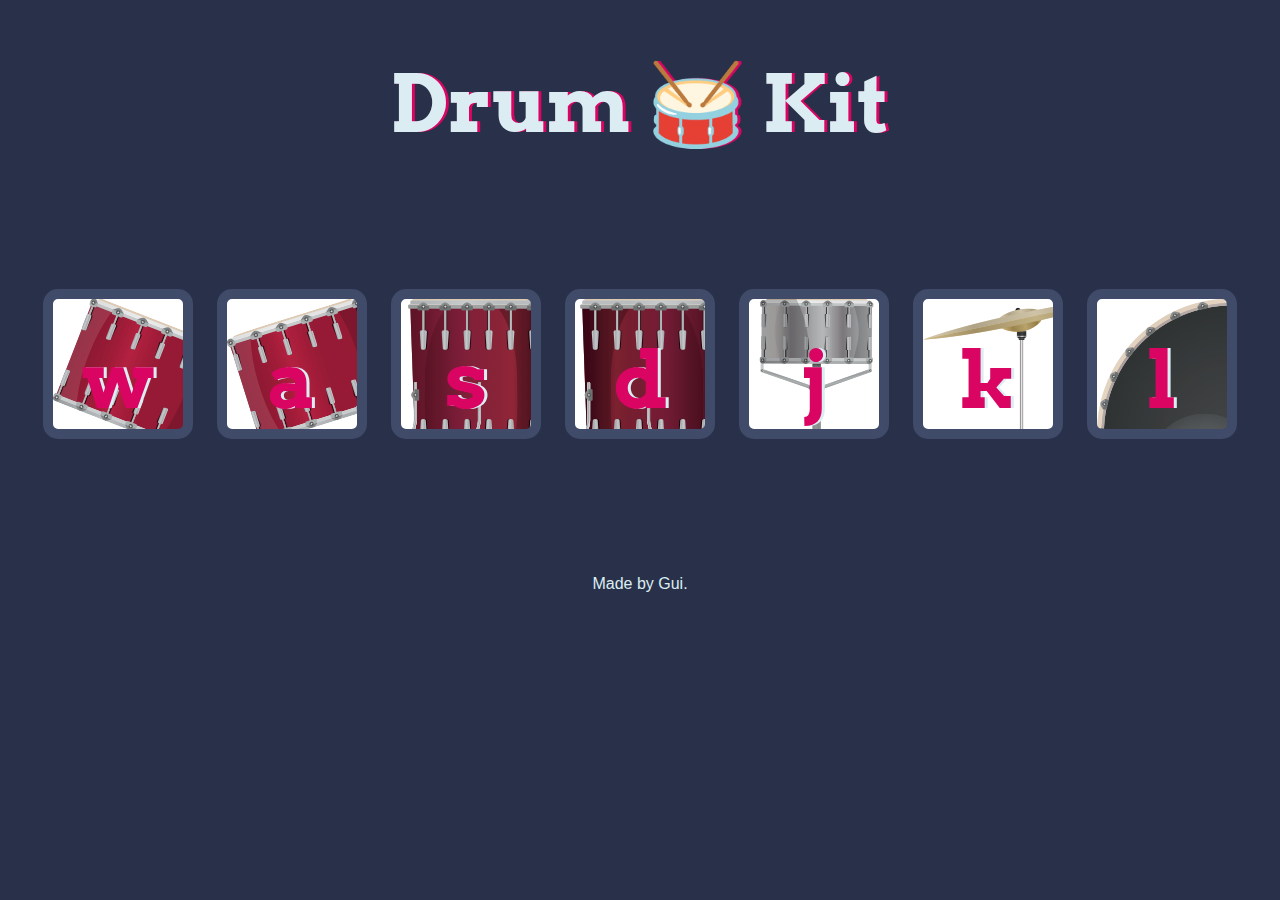
<file: drumkit/index.html>
<!DOCTYPE html>
<html lang="en" dir="ltr">

<head>
  <meta charset="utf-8">
  <title>Drum Kit</title>
  <link rel="stylesheet" href="styles.css">
  <link href="https://fonts.googleapis.com/css?family=Arvo" rel="stylesheet">
</head>

<body>

  <h1 id="title">Drum 🥁 Kit</h1>
  <div class="set">
    <button class="w drum">w</button>
    <button class="a drum">a</button>
    <button class="s drum">s</button>
    <button class="d drum">d</button>
    <button class="j drum">j</button>
    <button class="k drum">k</button>
    <button class="l drum">l</button>
  </div> 
  <script src="index.js" charset="utf-8"></script>
</body>

<footer>
  Made by Gui.
</footer>

</html>
</file>
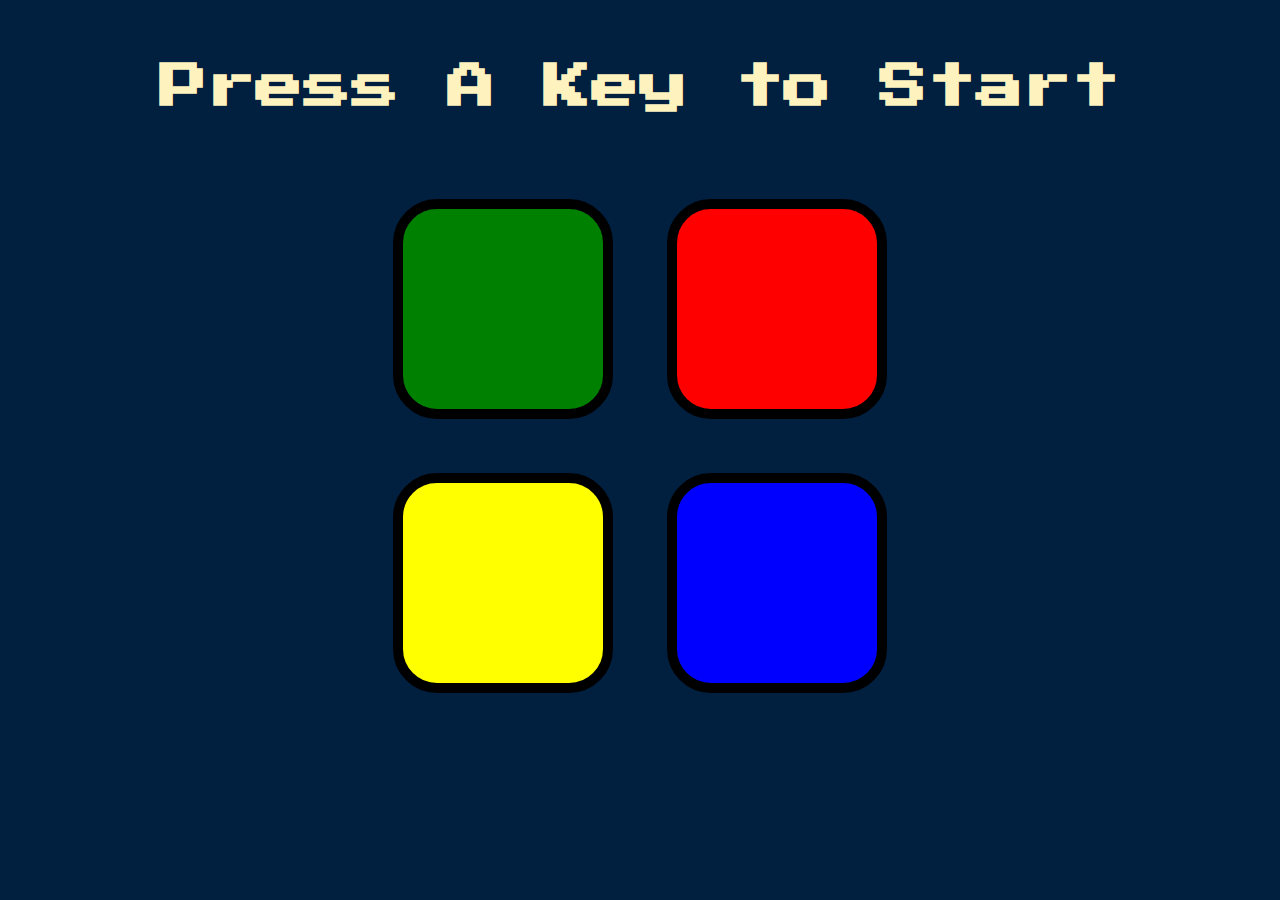
<file: simon_game/index.html>
<!DOCTYPE html>
<html lang="en" dir="ltr">

<head>
  <meta charset="utf-8">
  <title>Simon</title>
  <link rel="stylesheet" href="styles.css">
  <link href="https://fonts.googleapis.com/css?family=Press+Start+2P" rel="stylesheet">
</head>

<body>
  <h1 id="level-title">Press A Key to Start</h1>
  <div class="container">
    <div lass="row">

      <div type="button" id="green" class="btn green">

      </div>

      <div type="button" id="red" class="btn red">

      </div>
    </div>

    <div class="row">

      <div type="button" id="yellow" class="btn yellow">

      </div>
      <div type="button" id="blue" class="btn blue">

      </div>

    </div>

  </div>

  <script src="https://ajax.googleapis.com/ajax/libs/jquery/3.6.3/jquery.min.js"></script>
  <script src="game.js" charset="utf-8"></script>
</body>

</html>
</file>
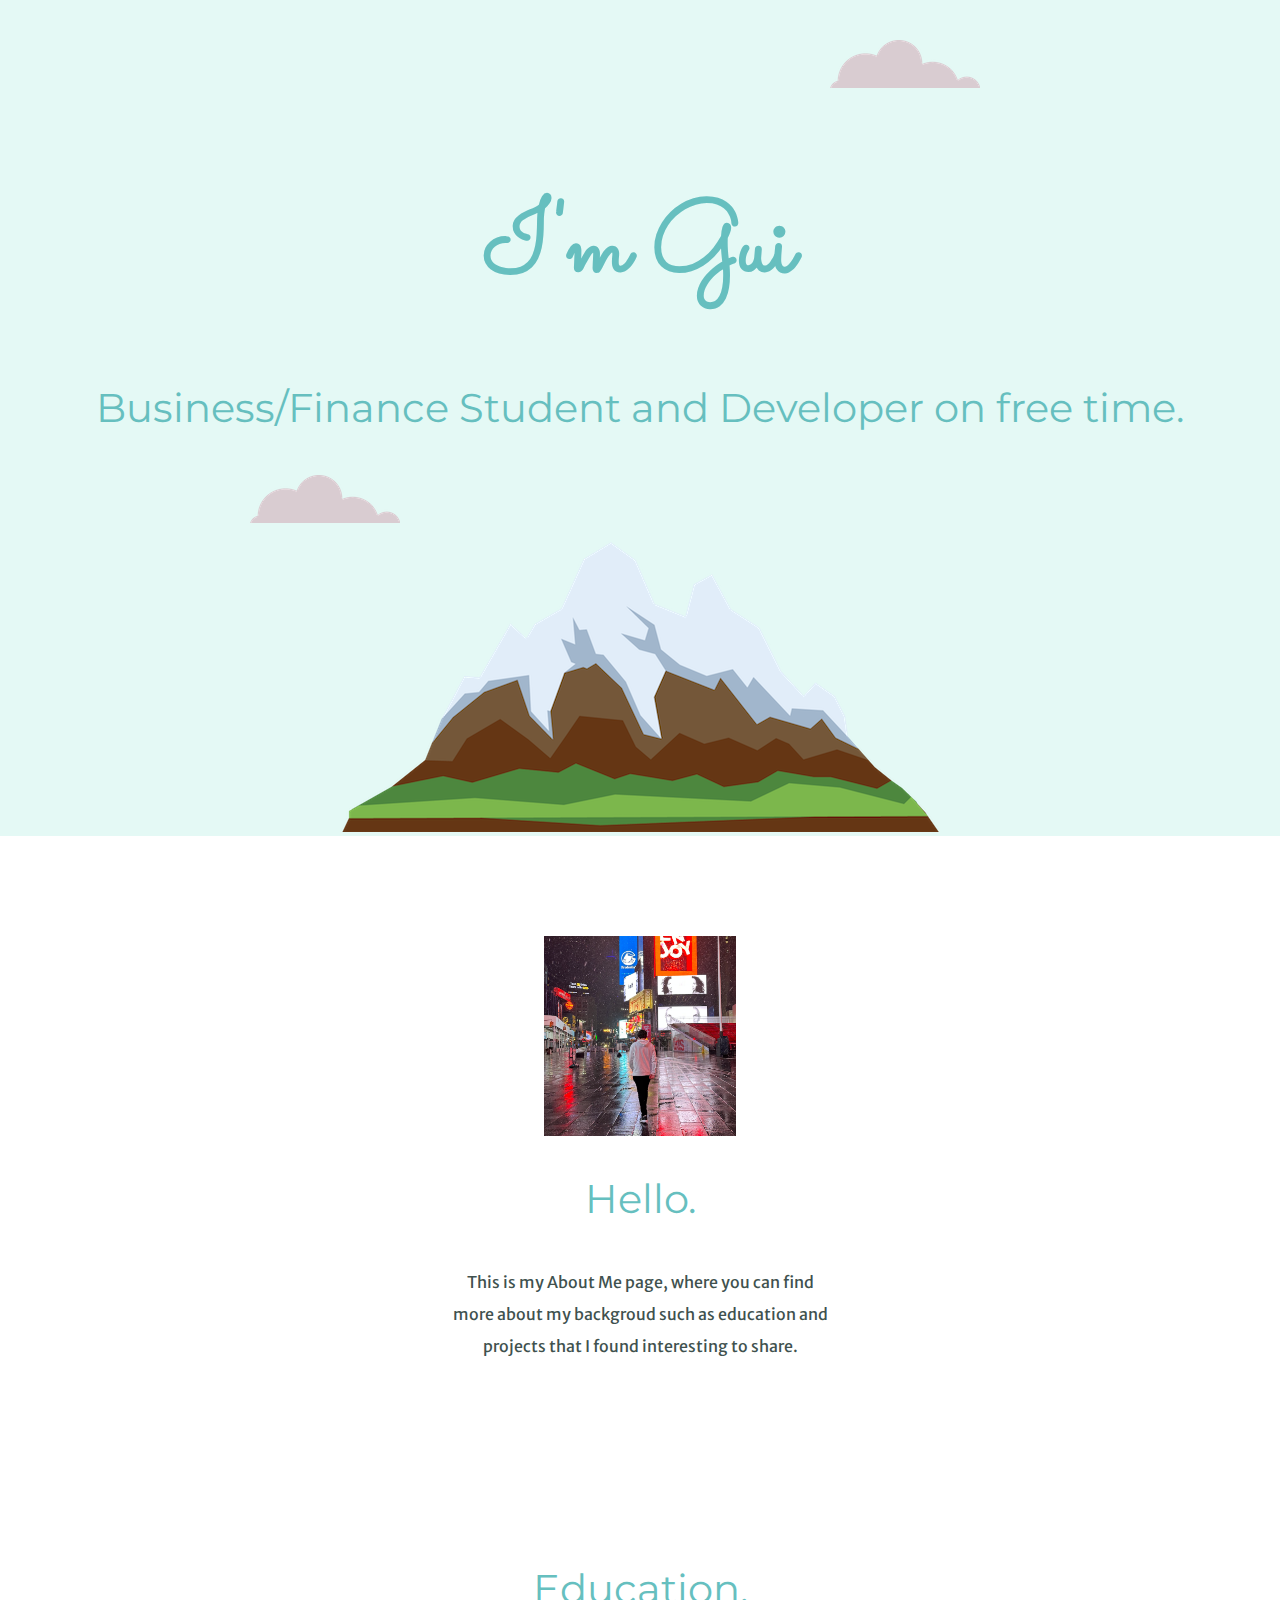
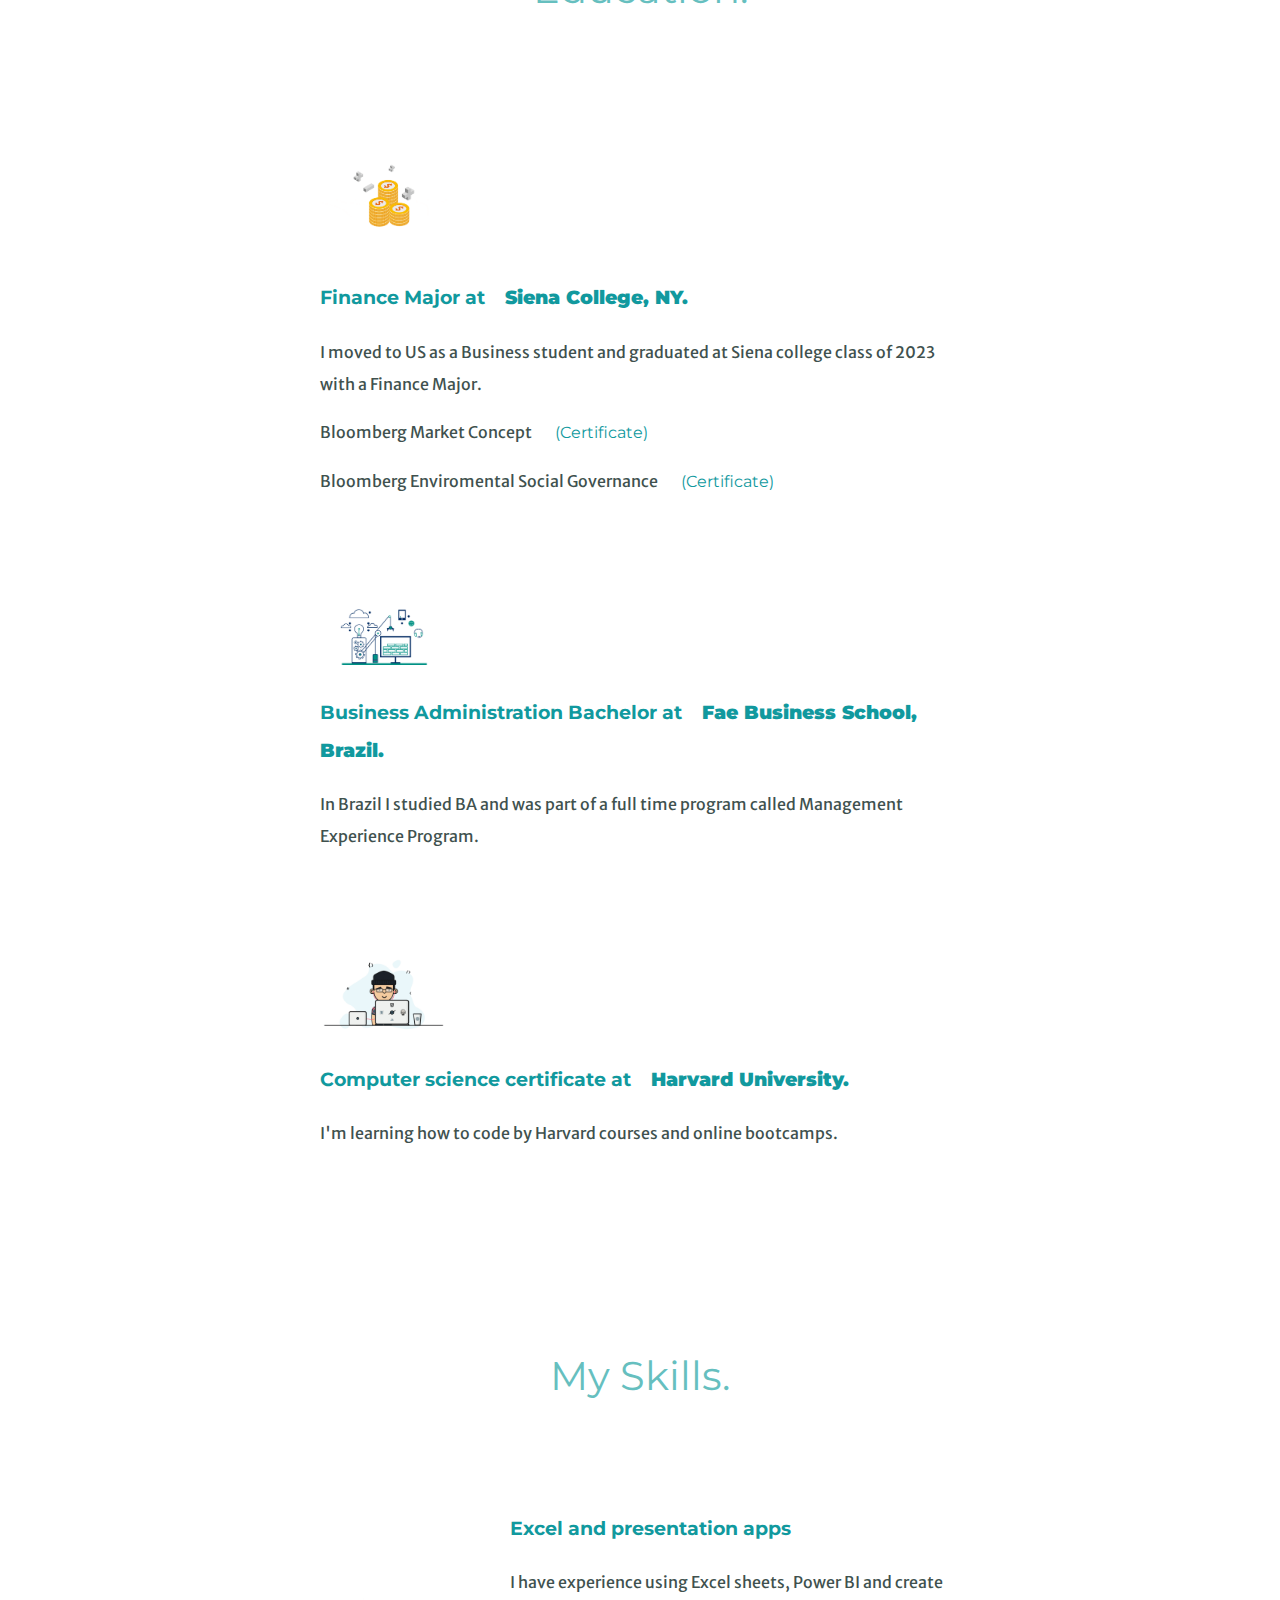
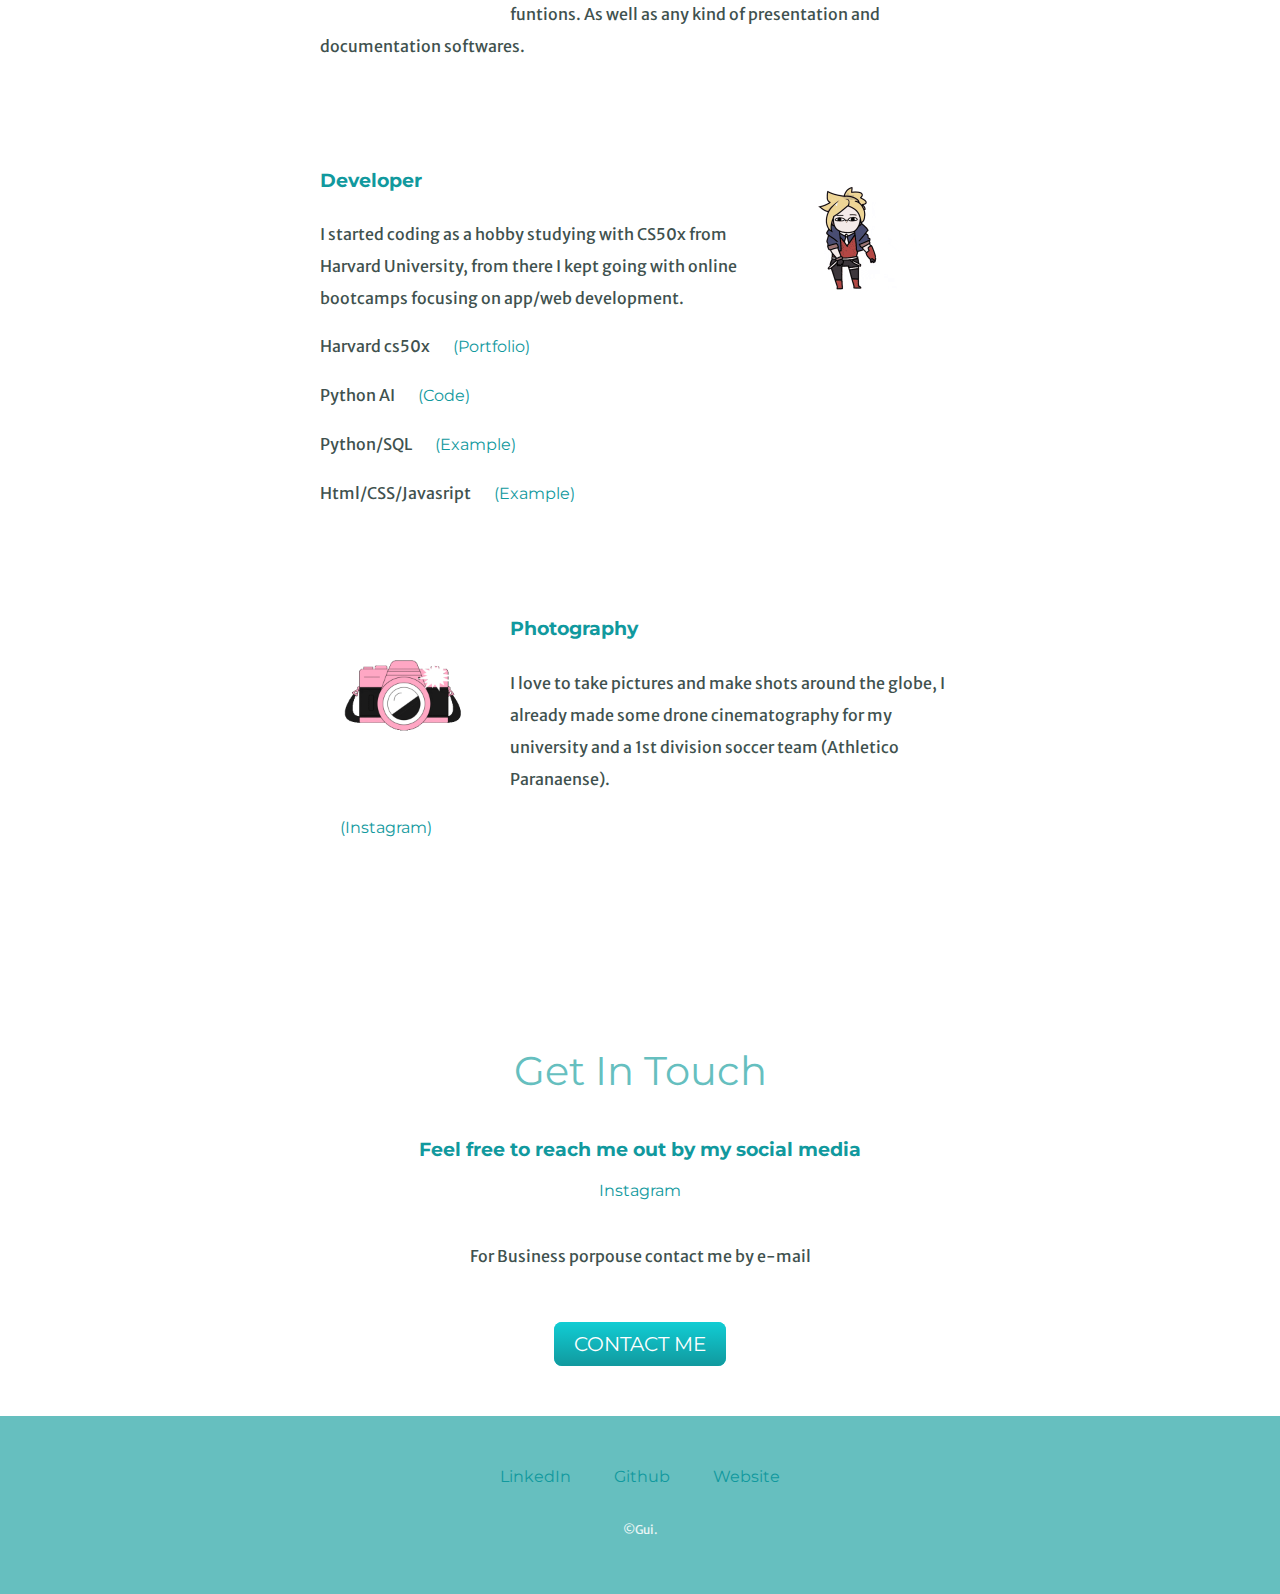
<file: about.html>
<!DOCTYPE html>

<html>
    <head>
        <meta charset="utf-8">
        <title>My name</title>
        <link rel="stylesheet" href="css/style.css">
        <link rel="icon" href="favicon.ico">
        <link rel="preconnect" href="https://fonts.googleapis.com">
        <link rel="preconnect" href="https://fonts.gstatic.com" crossorigin>
        <link href="https://fonts.googleapis.com/css2?family=Merriweather+Sans&family=Montserrat&family=Sacramento&display=swap" rel="stylesheet">
        <script src="https://cdn.jsdelivr.net/npm/bootstrap@5.0.2/dist/js/bootstrap.bundle.min.js" integrity="sha384-MrcW6ZMFYlzcLA8Nl+NtUVF0sA7MsXsP1UyJoMp4YLEuNSfAP+JcXn/tWtIaxVXM" crossorigin="anonymous"></script>
    </head>
    <body class="index-background">
      <div class="top-container col-lg-12">
          <img class="top-cloud" src="images/cloud.png" alt="cloud-img">
          <h1>I'm Gui</h1>
          <h2>Business/Finance Student and Developer on free time.</h2>
          <img class="bottom-cloud" src="images/cloud.png" alt="cloud-img">
          <img src="images/mountain.png" alt="mountain-img">
      </div>
      <div class="middle-container">
          <div class="profile">
            <img class="pfp" src="images/Screenshot 2023-03-12 at 1.15.03 PM.png" alt="profile-pic">
            <h2>Hello.</h2>
            <p class="intro">This is my About Me page, where you can find more about my backgroud such as education and projects that I found interesting to share.</p>
          </div>
          <hr>
          <div class="education">
            <h2>Education.</h2>
            <div class="education-row">
              <img class="education-gif" src="images/budget.gif" alt="">
              <h3>Finance Major at<a href="https://www.siena.edu/programs/finance/" target="_blank"><strong>Siena College, NY.</strong></a></h3>
              <p>I moved to US as a Business student and graduated at Siena college class of 2023 with a Finance Major.</p>
              <tbody>
                <tr>
                  <td>Bloomberg Market Concept <a href="https://portal.bloombergforeducation.com/certificates/bWnhRoKxvpTEeMZJSdiqTNAy" target="_blank">(Certificate)</a></td>
                </tr>
                <p></p>
                <tr>
                  <td>Bloomberg Enviromental Social Governance <a href="https://portal.bloombergforeducation.com/certificates/UpwAhmB9mDTiGDGdZy8qTsgL" target="_blank">(Certificate)</a></td>
                </tr>
              </tbody>
            </div>
            <div class="education-row">
              <img class="education-gif" src="images/administration.gif" alt="">
              <h3>Business Administration Bachelor at<a href="https://fae.edu/cursos/66710613/administracao+integral+mep.htm" target="_blank"><strong>Fae Business School, Brazil.</strong></a></h3>
              <p>In Brazil I studied BA and was part of a full time program called Management Experience Program.</p>
            </div>
            <div class="education-row">
              <img class="education-gif" src="images/computer guy.gif" alt="">
              <h3>Computer science certificate at<a href="certificates/CS50x.pdf" target="_blank"><strong>Harvard University.</strong></a></h3>
              <p>I'm learning how to code by Harvard courses and online bootcamps.</p>
            </div>
          <hr>
          <div class="skills">
            <h2>My Skills.</h2>
            <div class="skill-row">
              <img class="skills-gif" src="images/finance.gif" alt="">
              <h3>Excel and presentation apps</h3>
              <p>I have experience using Excel sheets, Power BI and create funtions. As well as any kind of presentation and documentation softwares.</p>
            </div>
            <div class="skill-row">
              <img class="skills-gif2" src="images/lol-league.gif" alt="">
              <h3>Developer</h3>
              <p>I started coding as a hobby studying with CS50x from Harvard University, from there I kept going with online bootcamps focusing on app/web development.</p>
              <tbody>
                  <tr>
                    <td>Harvard cs50x <a href="https://github.com/guime10/cs50x-Harvard-Course-assignments" target="_blank">(Portfolio)</a></td>
                  </tr>
                  <p></p>
                  <tr>
                    <td>Python AI <a href="https://github.com/guime10/tictactoe-pvp-ai-pygame/blob/main/final/tictactoe.py" target="_blank">(Code)</a></td>
                  </tr>
                  <p></p>
                  <tr>
                    <td>Python/SQL <a href="https://github.com/guime10/cs50x-Harvard-Course-assignments/tree/main/finance" target="blank">(Example)</a></td>
                  </tr>
                  <p></p>
                  <tr>
                    <td>Html/CSS/Javasript <a href="https://github.com/guime10/cs50x-Harvard-Course-assignments/tree/main/homepage" target="_blank">(Example)</a></td>
                  </tr>
              </tbody>
            </div>
          </div>
          <div class="skill-row">
              <img class="skills-gif3" src="images/camera.gif" alt="">
              <h3>Photography</h3>
              <p>I love to take pictures and make shots around the globe, I already made some drone cinematography for my university and a 1st division soccer team (Athletico Paranaense).</p>
              <tbody>
                  <tr>
                      <td><a href="https://instagram.com/gui_officialphoto?igshid=YmMyMTA2M2Y=" target="_blank">(Instagram)</a></td>
                  </tr>
              </tbody>
          </div>
          <hr>
          <div class="contact-me">
            <h2>Get In Touch</h2>
            <h3>Feel free to reach me out by my social media</h3>
            <a href="https://www.instagram.com/gui_officialphoto/?next=%2F" target="_blank">Instagram</a>
            <p class="contact-message">For Business porpouse contact me by e-mail</p>
            <a class="btn" href="mailto:guiarruda2010@hotmail.com">CONTACT ME</a>
          </div>
        </div>   
        <footer class="bottom-container">
            <a class="footer-link" href="https://www.linkedin.com/in/gui-arruda/" target="_blank">LinkedIn</a>
            <a class="footer-link" href="https://github.com/guime10" target="_blank">Github</a>
            <a class="footer-link" href="https://www.guiarruda.com/" target="_blank">Website</a>
            <p class="copyright">©Gui.</p>
        </footer>
  </body>
</html>
</file>
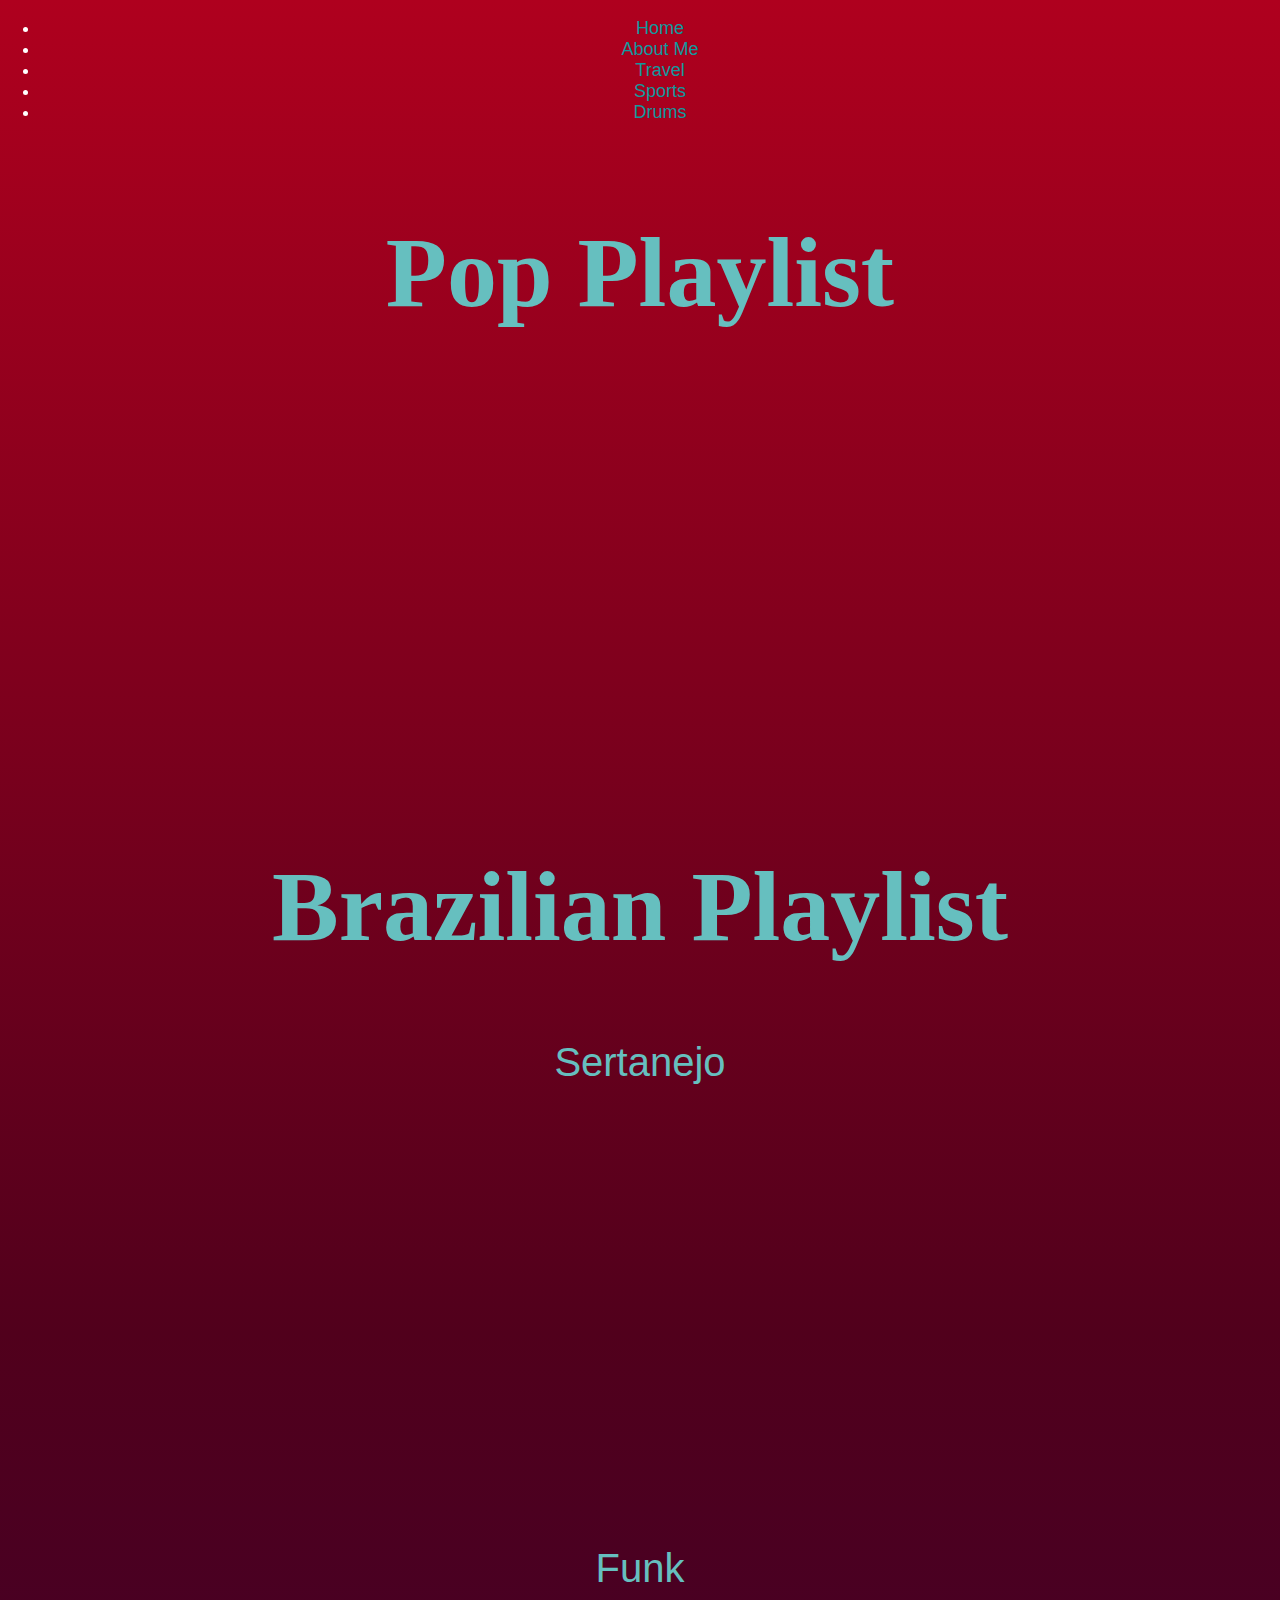
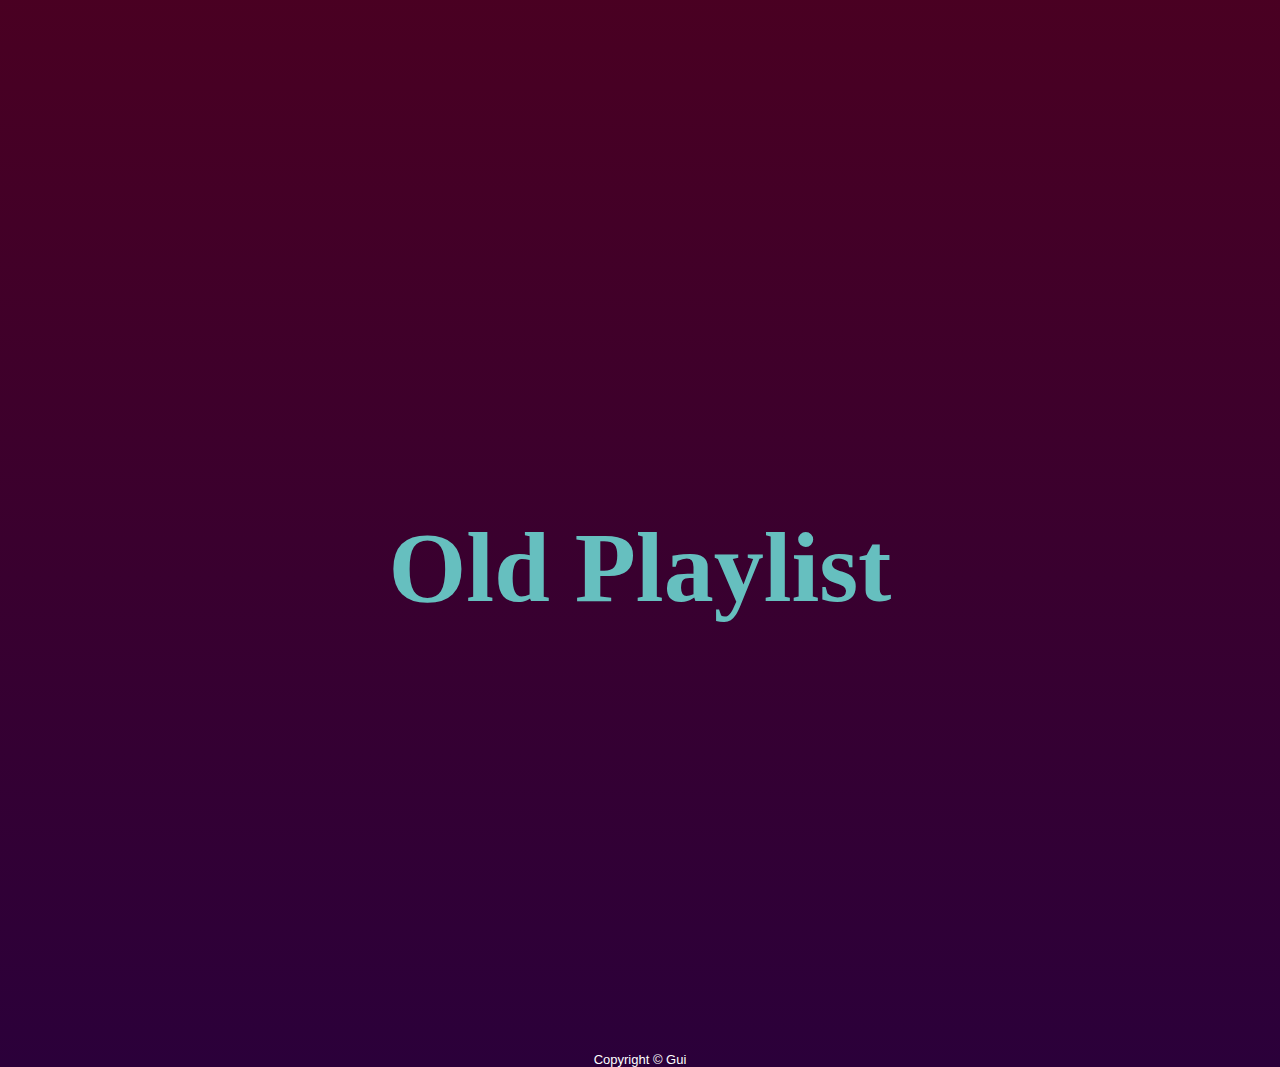
<file: Music.html>
<!DOCTYPE html>

<html lang="en">
    <head>
        <link href="https://cdn.jsdelivr.net/npm/bootstrap@5.0.2/dist/css/bootstrap.min.css" rel="stylesheet" integrity="sha384-EVSTQN3/azprG1Anm3QDgpJLIm9Nao0Yz1ztcQTwFspd3yD65VohhpuuCOmLASjC" crossorigin="anonymous">
        <script src="https://cdn.jsdelivr.net/npm/bootstrap@5.0.2/dist/js/bootstrap.bundle.min.js" integrity="sha384-MrcW6ZMFYlzcLA8Nl+NtUVF0sA7MsXsP1UyJoMp4YLEuNSfAP+JcXn/tWtIaxVXM" crossorigin="anonymous"></script>
        <link rel="stylesheet" href="css/style.css">
        <title>My Webpage</title>
        <meta name="viewport" content="initial-scale=1, width=device-width">
    </head>

    <body class="center-music">
         <header class="large">
            <ul class="m-3 nav">
                    <li class="nav-item">
                    <a class="nav-link text-white" href="index.html">Home</a>
                    </li>
                    <li class="nav-item">
                    <a class="nav-link text-white" href="about.html">About Me</a>
                    </li>
                    <li class="nav-item">
                    <a class="nav-link text-white" href="travel.html">Travel</a>
                    </li>
                    <li class="nav-item">
                    <a class="nav-link text-white" href="sports.html">Sports</a>
                    </li>
                    <li>
                        <a class="nav-link text-white" href="drumkit/drums.html">Drums</a>
                    </li>
            </ul>
        </header>
        <main class="medium">
                <h1>Pop Playlist</h1>
                    <iframe width="300" height="380" frameborder="0" allowtransparency="true" allow="encrypted-media"
                    src="https://open.spotify.com/embed/playlist/6G9euSOgrcJqurkvaVzVjS">
                    </iframe>
                    <p></p>

                <h1>Brazilian Playlist</h1>
                    <h2>Sertanejo</h2>
                        <iframe  width="300" height="380" frameborder="0" allowtransparency="true" allow="encrypted-media"
                        src="https://open.spotify.com/embed/playlist/1F4IfwUKa06svFmA3m4WWv">
                        </iframe>
                    <h2>Funk</h2>
                        <iframe  width="300" height="380" frameborder="0" allowtransparency="true" allow="encrypted-media"
                        src="https://open.spotify.com/embed/playlist/1kbofn8Go5zmridcYDMCGk">
                        </iframe>
                        <p></p>

                <h1>Old Playlist</h1>
                    <iframe  width="300" height="380" frameborder="0" allowtransparency="true" allow="encrypted-media"
                    src="https://open.spotify.com/embed/playlist/3KbVHa2orVzI0p7NEU2K23">
                    </iframe>
        </main>

        <footer class="small">
            Copyright &#169; Gui
        </footer>
    </body>
</file>
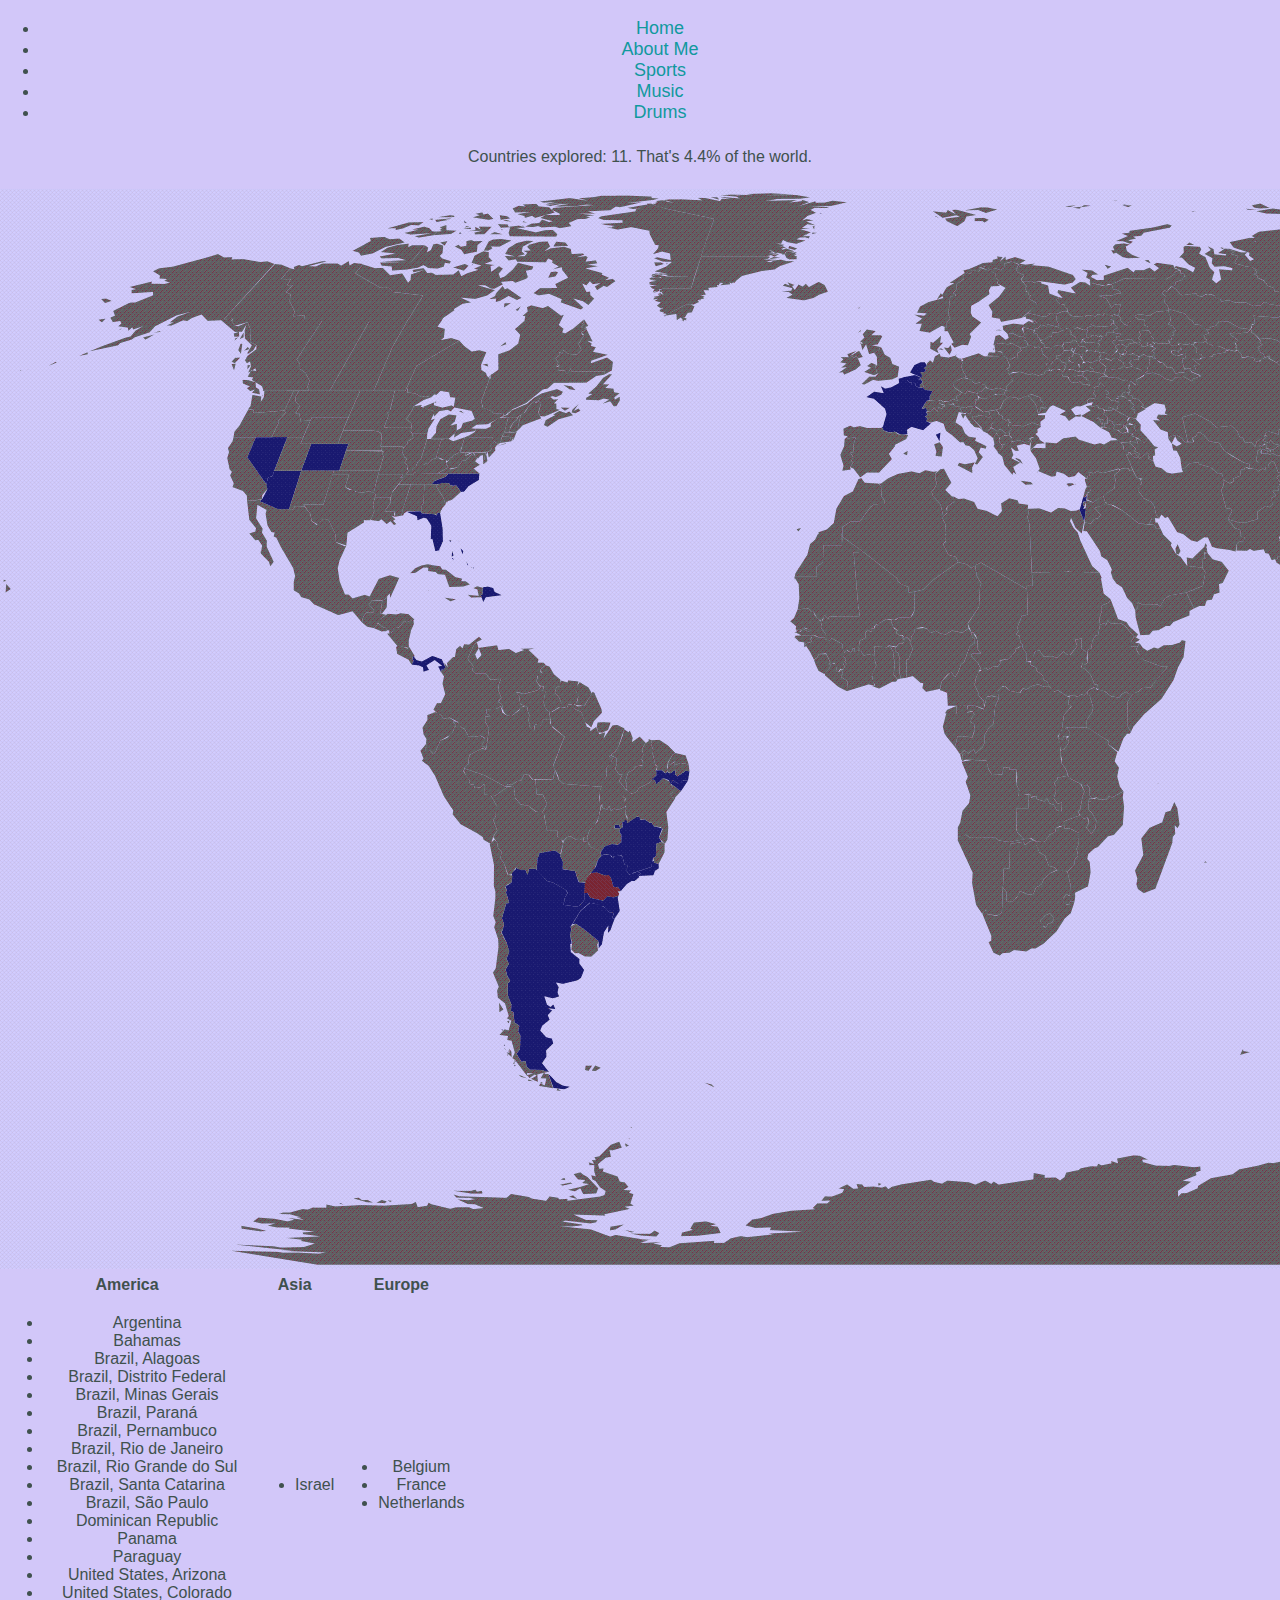
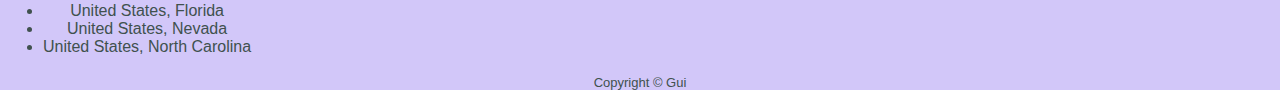
<file: travel.html>
<!DOCTYPE html>

<html lang="en">
    <head>
        <link href="https://cdn.jsdelivr.net/npm/bootstrap@5.0.2/dist/css/bootstrap.min.css" rel="stylesheet" integrity="sha384-EVSTQN3/azprG1Anm3QDgpJLIm9Nao0Yz1ztcQTwFspd3yD65VohhpuuCOmLASjC" crossorigin="anonymous">
        <script src="https://cdn.jsdelivr.net/npm/bootstrap@5.0.2/dist/js/bootstrap.bundle.min.js" integrity="sha384-MrcW6ZMFYlzcLA8Nl+NtUVF0sA7MsXsP1UyJoMp4YLEuNSfAP+JcXn/tWtIaxVXM" crossorigin="anonymous"></script>
        <link rel="stylesheet" href="css/style.css">
        <title>travel</title>
        <meta name="viewport" content="initial-scale=1, width=device-width">
    </head>
    <body class="center-travel">
        <header class="large">
            <ul class="m-3 nav">
                <li class="nav-item">
                    <a class="nav-link text-dark" href="index.html">Home</a>
                </li>
                <li class="nav-item">
                    <a class="nav-link text-dark" href="about.html">About Me</a>
                </li>
                <li class="nav-item">
                    <a class="nav-link text-dark" href="sports.html">Sports</a>
                </li>
                <li class="nav-item">
                    <a class="nav-link text-dark" href="Music.html">Music</a>
                </li>
                <li>
                    <a class="nav-link text-white" href="drumkit/drums.html">Drums</a>
                </li>
            </ul>
        </header>
        <main class="medium">
            <p>Countries explored: 11. That's 4.4% of the world.</p>
        </main>
        <img src="images/Travelmap.png">

        <table class="table">
            <thead>
                <tr>
                    <th>America</th>
                    <th>Asia</th>
                    <th>Europe</th>
                </tr>
            </thead>
            <tbody>
                <tr>
                    <td>
                        <ul>
                            <li>Argentina</li>
                            <li>Bahamas</li>
                            <li>Brazil, Alagoas</li>
                            <li>Brazil, Distrito Federal</li>
                            <li>Brazil, Minas Gerais</li>
                            <li>Brazil, Paraná</li>
                            <li>Brazil, Pernambuco</li>
                            <li>Brazil, Rio de Janeiro</li>
                            <li>Brazil, Rio Grande do Sul</li>
                            <li>Brazil, Santa Catarina</li>
                            <li>Brazil, São Paulo</li>
                            <li>Dominican Republic</li>
                            <li>Panama</li>
                            <li>Paraguay</li>
                            <li>United States, Arizona</li>
                            <li>United States, Colorado</li>
                            <li>United States, Florida</li>
                            <li>United States, Nevada</li>
                            <li>United States, North Carolina</li>
                        </ul>
                    </td>
                    <td>
                        <ul>
                            <li>Israel</li>
                        </ul>
                    </td>
                    <td>
                        <ul>
                            <li>Belgium</li>
                            <li>France</li>
                            <li>Netherlands</li>
                        </ul>
                    </td>
            </tbody>
        </table>
        <footer class="small">
            Copyright &#169; Gui
        </footer>
    </body>
</file>
<file: drumkit/styles.css>
body {
  text-align: center;
  background-color: #283149;
}

h1 {
  font-size: 5rem;
  color: #DBEDF3;
  font-family: "Arvo", cursive;
  text-shadow: 3px 0 #DA0463;

}

footer {
  color: #DBEDF3;
  font-family: sans-serif;
}

.w {
  background-image: url("images/tom1.png");
}

.a {
  background-image: url("images/tom2.png");
}

.s {
  background-image: url("images/tom3.png");
}

.d {
  background-image: url("images/tom4.png");
}

.j {
  background-image: url("images/snare.png");
}

.k {
  background-image: url("images/crash.png");
}

.l {
  background-image: url("images/kick.png");
}

.set {
  margin: 10% auto;
}

.game-over {
  background-color: red;
  opacity: 0.8;
}

.pressed {
  box-shadow: 0 3px 4px 0 #DBEDF3;
  opacity: 0.5;
}

.red {
  color: red;
}

.drum {
  outline: none;
  border: 10px solid #404B69;
  font-size: 5rem;
  font-family: 'Arvo', cursive;
  line-height: 2;
  font-weight: 900;
  color: #DA0463;
  text-shadow: 3px 0 #DBEDF3;
  border-radius: 15px;
  display: inline-block;
  width: 150px;
  height: 150px;
  text-align: center;
  margin: 10px;
  background-color: white;
}
</file>
<file: simon_game/styles.css>
body {
  text-align: center;
  background-color: #011F3F;
}

#level-title {
  font-family: 'Press Start 2P', cursive;
  font-size: 3rem;
  margin:  5%;
  color: #FEF2BF;
}

.container {
  display: block;
  width: 50%;
  margin: auto;

}

.btn {
  margin: 25px;
  display: inline-block;
  height: 200px;
  width: 200px;
  border: 10px solid black;
  border-radius: 20%;
}

.game-over {
  background-color: red;
  opacity: 0.8;
}

.red {
  background-color: red;
}

.green {
  background-color: green;
}

.blue {
  background-color: blue;
}

.yellow {
  background-color: yellow;
}

.pressed {
  box-shadow: 0 0 20px white;
  background-color: grey;
}
</file>
<file: css/style.css>
body
{
    color: #40514E;
    margin: 0;
    text-align: center;
    font-family: 'Merriweather Sans', sans-serif;
}

h1
{
    font-size: 100px;
    margin: 50px auto 0 auto;
    font-family: 'Sacramento', cursive;
    line-height: 2;
    color: #66BFBF;
}

h2
{
    font-size: 40px;
    font-family: 'Montserrat', sans-serif;
    color: #66BFBF;
    font-weight: normal;
    padding-bottom: 10px;
}

h3
{
    font-family: 'Montserrat', sans-serif;
    color: #11999E;
}

a
{
    color: #11999E;
    font-family: 'Montserrat', sans-serif;
    margin: 10px 20px;
    text-decoration: none;
}

a:hover
{
    color:#EAF6F6
}

hr
{
    border: dotted #EAF6F6 6PX;
    border-bottom: none;
    width: 4%;
    margin: 100px auto;
}

p
{
    line-height: 2;
}

.top-container
{
    background-color: #E4F9F5;
    color: black;
    padding-top: 100px;
    font-family: Arial, Helvetica, sans-serif;

}

.middle-container
{
    margin: 100px 0 0;
}

.intro
{
    width: 30%;
    margin: auto;
}

.bottom-container
{
    background-color: #66BFBF;
    padding: 50px 0 20px;
}

.copyright
{
    color: #EAF6F6;
    font-size: 0.75rem;
    padding: 20px 0;
}

.contact-me
{
    width: 40%;
    margin: 40px auto 60px;
}

.contact-message
{
    margin: 40px auto 60px;
}

.top-cloud
{
    position: absolute;
    right: 300px;
    top: 40px;
}

.bottom-cloud
{
    position: absolute;
    left: 250px;
}

.skill-row
{
    width: 50%;
    margin: 100px auto 100px auto;
    text-align: left;
    line-height: 2;
}

.education-row
{
    width: 50%;
    margin: 100px auto 100px auto;
    text-align: left;
    line-height: 2;
}

.pfp
{
  max-height: 250px;
}

.education-gif
{
    max-height: 20%;
    width: 20%;
}

.skills-gif
{
    width: 25%;
    float: left;
    margin-right: 30px;
}

.skills-gif2
{
    width: 25%;
    float: right;
    margin-left: 30px;
}

.skills-gif3
{
    width: 25%;
    float: left;
    margin-right: 30px;
}

.btn 
{
    background: #11cdd4;
    background-image: -webkit-linear-gradient(top, #11cdd4, #11999e);
    background-image: -moz-linear-gradient(top, #11cdd4, #11999e);
    background-image: -ms-linear-gradient(top, #11cdd4, #11999e);
    background-image: -o-linear-gradient(top, #11cdd4, #11999e);
    background-image: linear-gradient(to bottom, #11cdd4, #11999e);
    -webkit-border-radius: 8;
    -moz-border-radius: 8;
    border-radius: 8px;
    font-family: 'Montserrat', sans-serif;
    color: #ffffff;
    font-size: 20px;
    padding: 10px 20px 10px 20px;
    text-decoration: none;
}
  
.btn:hover 
{
    background: #30e3cb;
    background-image: -webkit-linear-gradient(top, #30e3cb, #2bc4ad);
    background-image: -moz-linear-gradient(top, #30e3cb, #2bc4ad);
    background-image: -ms-linear-gradient(top, #30e3cb, #2bc4ad);
    background-image: -o-linear-gradient(top, #30e3cb, #2bc4ad);
    background-image: linear-gradient(to bottom, #30e3cb, #2bc4ad);
    text-decoration: none;
}

.center-index
{
    min-height: 100vh;
    text-align: center;
    background: rgb(2,0,36);
    background: linear-gradient(180deg, rgba(2,0,36,1) 0%, rgba(20,24,82,1) 35%, rgba(0,212,255,1) 100%);
    color: white;
    font-family: Arial, Helvetica, sans-serif;
}

.center-sports
{
    min-height: 100vh;
    text-align: center;
    background: rgb(0,0,0);
    background: linear-gradient(180deg, rgba(0,0,0,1) 20%, rgba(251,79,20,1) 100%, rgba(255,255,255,1) 100%);
    color: white;
    font-family: Arial, Helvetica, sans-serif;
}

.center-music
{
    min-height: 100vh;
    text-align: center;
    background: rgb(175,0,30);
    background: linear-gradient(180deg, rgba(175,0,30,1) 0%, rgba(81,0,28,1) 50%, rgba(43,0,58,1) 100%);
    color: white;
    font-family: Arial, Helvetica, sans-serif;
}

.center-travel
{
    min-height: 100vh;
    text-align: center;
    background-color: #d2c7f9;
    font-family: Arial, Helvetica, sans-serif;
}

.center-about
{
    min-height: 100vh;
    text-align: left;
    background-color: #85FFBD;
    background-image: linear-gradient(45deg, #85FFBD 0%, #FFFB7D 100%);
    font-family: Arial, Helvetica, sans-serif;
}

.center-small
{
    text-align: center;
    font-size: small;
}

.large
{
    font-size: large;
}

.medium
{
    font-size: medium;
}

.small
{
    font-size: small;
}
.background
{
    background-color: #191970;
}

.video
{
    position: fixed;
    text-align: center;
    top: 50%;
    left: 50%;
    -webkit-transform: translate(-50%, -50%);
    transform: translate(-50%, -50%);
}

.pfp
{
    height: 200px;
}

hr
{
    background-color: transparent;
    border-style: none;
    height: 2px;
    width: 30%;
}
</file>
